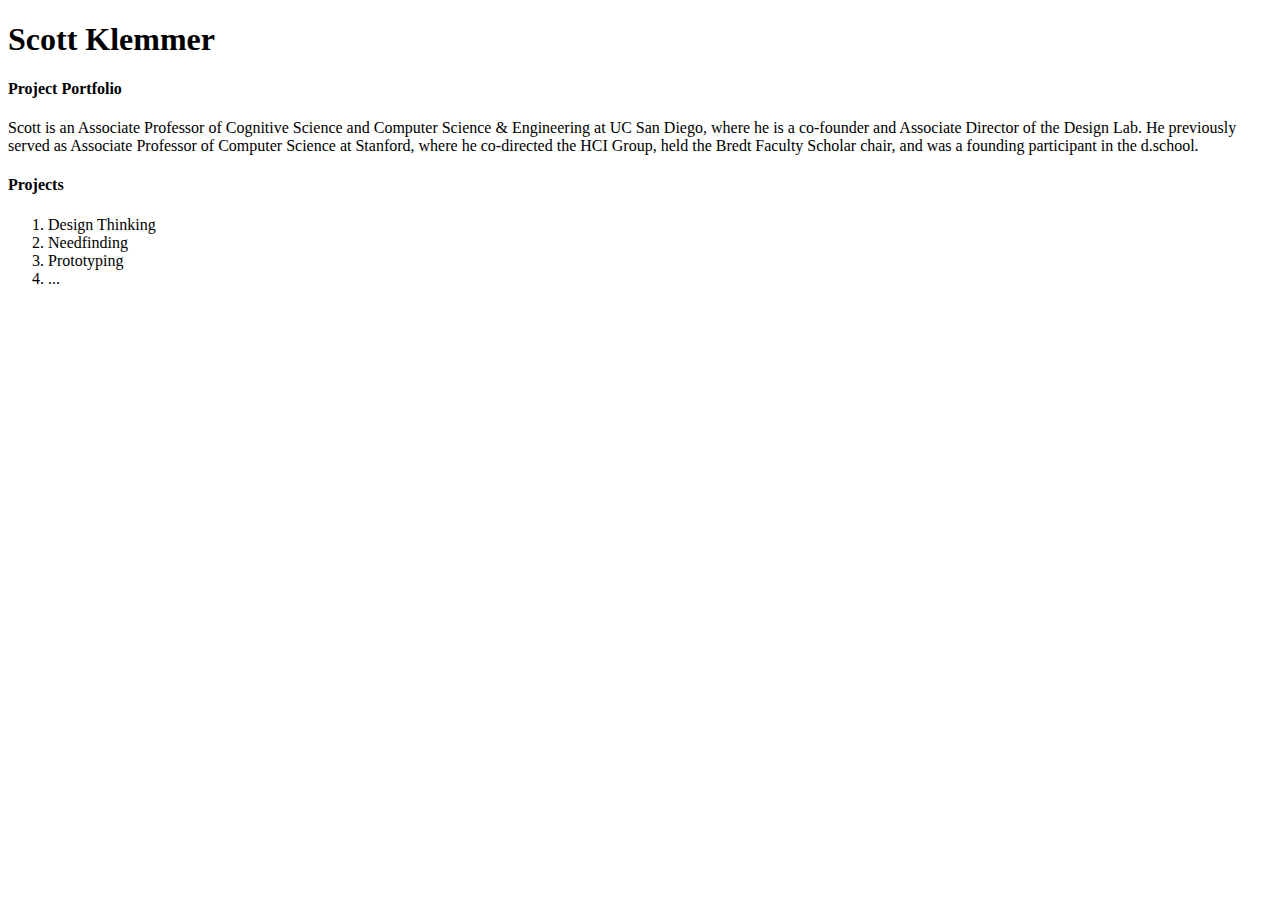
<file: index.html>
<!doctype html>

<html>
<head>
	<meta charset="utf-8">
	<title>HCI Project Portfolio</title>
</head>

<body>
	<!-- this is a comment in HTML -->
	<h1>Scott Klemmer</h1> <!-- h1 through h5 are headers. The higher the number, the smaller the header -->
	<h4>Project Portfolio</h4>

	<!-- p means paragraph -->
	<p>Scott is an Associate Professor of Cognitive Science and Computer Science & Engineering at UC San Diego, where he is a co-founder and Associate Director of the Design Lab. He previously served as Associate Professor of Computer Science at Stanford, where he co-directed the HCI Group, held the Bredt Faculty Scholar chair, and was a founding participant in the d.school. </p>

	<h4>Projects</h4>
	<ol>
		<li>Design Thinking</li>
		<li>Needfinding</li>
		<li>Prototyping</li>
		<li>...</li>
	</ol>
</body>
</html>
</file>
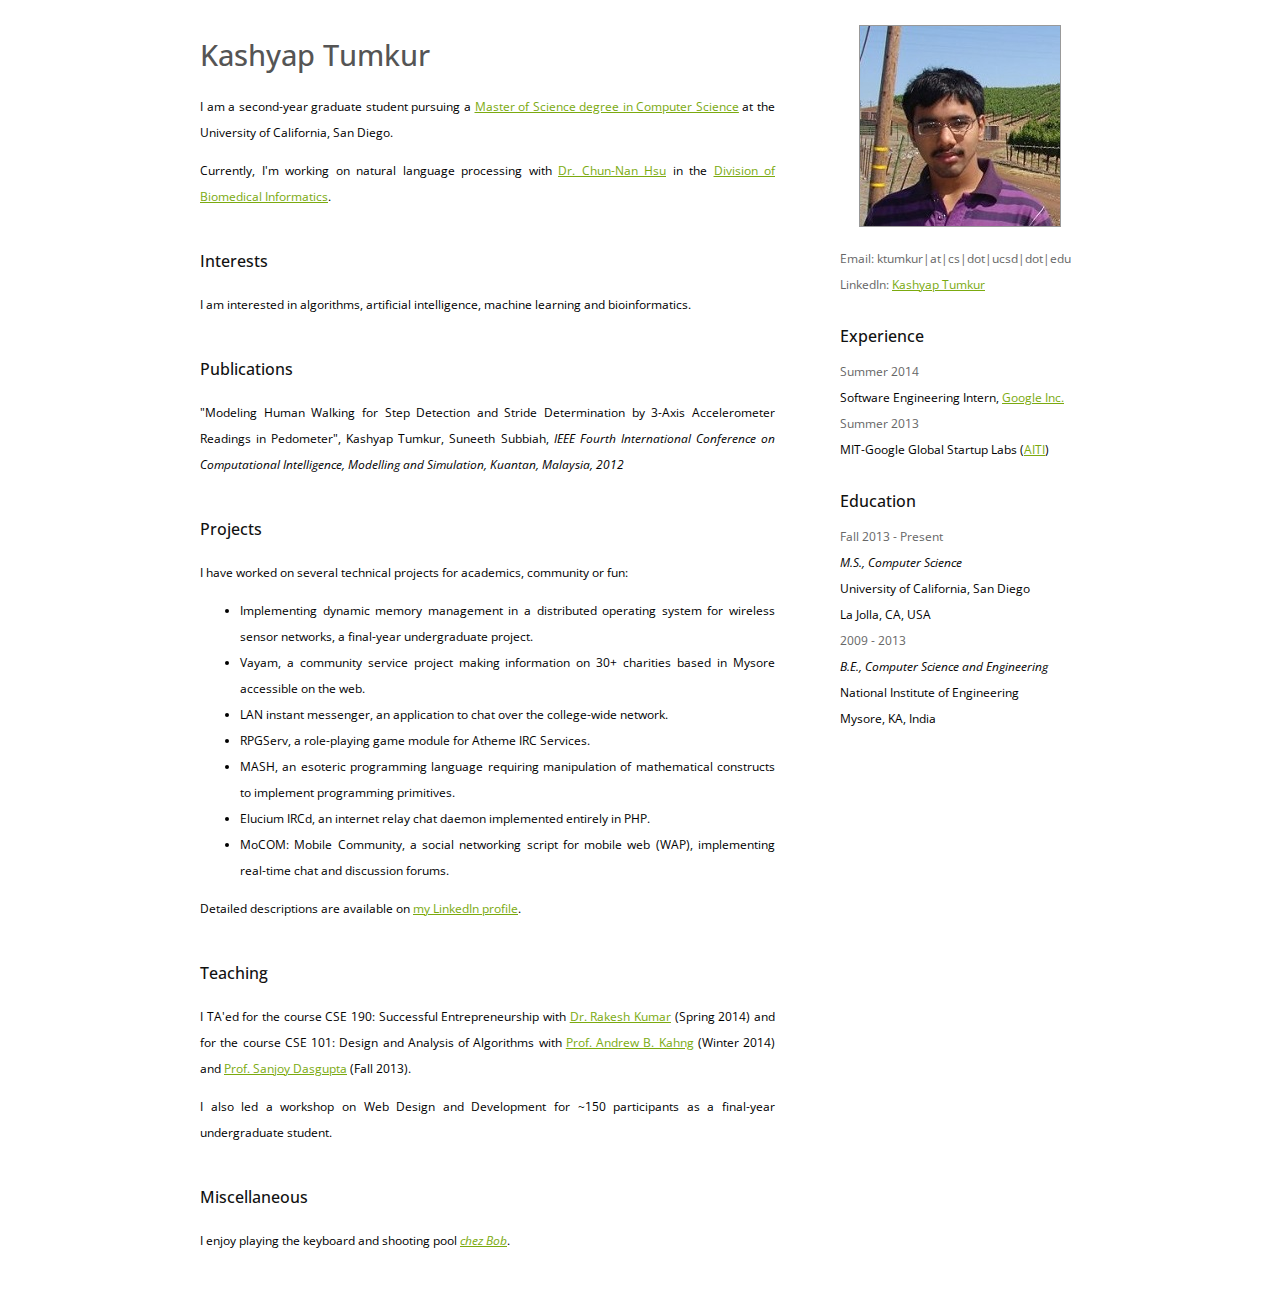
<file: static/index.html>
<!DOCTYPE html PUBLIC "-//W3C//DTD XHTML 1.0 Strict//EN" "http://www.w3.org/TR/xhtml1/DTD/xhtml1-strict.dtd">
<html xmlns="http://www.w3.org/1999/xhtml">

<head>
<meta http-equiv="content-type" content="text/html; charset=utf-8" />
<title>Kashyap Tumkur - Department of CSE, UCSD</title>
<meta name="keywords" content="" />
<meta name="description" content="" />
<link href="./include/stylesheet.css" rel="stylesheet" type="text/css" />
</head>

<script>
  (function(i,s,o,g,r,a,m){i['GoogleAnalyticsObject']=r;i[r]=i[r]||function(){
  (i[r].q=i[r].q||[]).push(arguments)},i[r].l=1*new Date();a=s.createElement(o),m=s.getElementsByTagName(o)[0];a.async=1;a.src=g;m.parentNode.insertBefore(a,m)
  })(window,document,'script','//www.google-analytics.com/analytics.js','ga');

  ga('create', 'UA-46071789-1', 'ucsd.edu');
  ga('send', 'pageview');

</script>

<body>

<!-- Main -->
<div id="main">
	<!-- Content -->
	<div id="content">
		<div class="section">
			<h1 class="title">Kashyap Tumkur</h1>
			<div class="matter">
				<p>I am a second-year graduate student pursuing a <a href="http://cse.ucsd.edu/node/58#MS_Computer_Science" target="_blank">Master of Science degree in Computer Science</a> at the University of California, San Diego.</p>
				<p>Currently, I'm working on natural language processing with <a href="http://healthsciences.ucsd.edu/som/medicine/divisions/dbmi/people/faculty/Pages/chun-nan-hsu.aspx">Dr. Chun-Nan Hsu</a> in the <a href="http://healthsciences.ucsd.edu/som/medicine/divisions/dbmi/pages/default.aspx">Division of Biomedical Informatics</a>.
			</div>
		</div>
		<div class="section">
			<h2 class="title">Interests</h2>
			<div class="matter">
				<p>I am interested in algorithms, artificial intelligence, machine learning and bioinformatics.</p>
			</div>
		</div>
		<div class="section">
			<h2 class="title">Publications</h2>
			<div class="matter">
				<p>"Modeling Human Walking for Step Detection and Stride Determination by 3-Axis Accelerometer Readings in Pedometer", Kashyap Tumkur, Suneeth Subbiah, <i>IEEE Fourth International Conference on Computational Intelligence, Modelling and Simulation, Kuantan, Malaysia, 2012</i></p>
			</div>
		</div>
		<div class="section">
			<h2 class="title">Projects</h2>
			<div class="matter">
				<p>I have worked on several technical projects for academics, community or fun:</p>
					<ul>
						<li>Implementing dynamic memory management in a distributed operating system for wireless sensor networks, a final-year undergraduate project.</li>
						<li>Vayam, a community service project making information on 30+ charities based in Mysore accessible on the web.</li>
						<li>LAN instant messenger, an application to chat over the college-wide network.</li>
						<li>RPGServ, a role-playing game module for Atheme IRC Services.</li>
						<li>MASH, an esoteric programming language requiring manipulation of mathematical constructs to implement programming primitives.</li>
						<li>Elucium IRCd, an internet relay chat daemon implemented entirely in PHP.</li>
						<li>MoCOM: Mobile Community, a social networking script for mobile web (WAP), implementing real-time chat and discussion forums.</li>
					</ul>
				<p>Detailed descriptions are available on <a href="http://www.linkedin.com/in/KashyapTumkur" target="_blank">my LinkedIn profile</a>.</p>
			</div>
		</div>
		<div class="section">
			<h2 class="title">Teaching</h2>
			<div class="matter">
			<p>I TA'ed for the course CSE 190: Successful Entrepreneurship with <a href="http://www.jacobsschool.ucsd.edu/vonliebig/about/about_team/RKumar.shtml">Dr. Rakesh Kumar</a> (Spring 2014) and for the course CSE 101: Design and Analysis of Algorithms with <a href="http://vlsicad.ucsd.edu/~abk/" target="_blank">Prof. Andrew B. Kahng</a> (Winter 2014) and <a href="http://cseweb.ucsd.edu/~dasgupta/">Prof. Sanjoy Dasgupta</a> (Fall 2013).</p>
				<p>I also led a workshop on Web Design and Development for ~150 participants as a final-year undergraduate student.</p>
			</div>
		</div>
		<div class="section">
			<h2 class="title">Miscellaneous</h2>
			<div class="matter">
				<p>I enjoy playing the keyboard and shooting pool <i><a href="http://cse-gsa.eng.ucsd.edu/grad-student-lounge" target="_blank">chez Bob</a></i>.</p>
			</div>
		</div>
	</div>
	
	<!-- Sidebar -->
	<div id="sidebar">
		<ul>
			<li id="bio">
				<img src="./include/Kashyap.jpg" alt="Kashyap Tumkur" />
				<p align="left">
					Email: ktumkur|at|cs|dot|ucsd|dot|edu<br />
					LinkedIn: <a href="http://www.linkedin.com/in/KashyapTumkur" target="_blank">Kashyap Tumkur</a><br/>
					<!-- Office Hours (CSE 101): Tue 10AM - 12PM<br/>@ EBU3B B260A<br /> -->
				</p>
			</li>
			<li>
				<h2>Experience</h2>
				<ul>
					<li class="title">Summer 2014</li>
					<li>Software Engineering Intern, <a href="https://www.google.com/about/company/">Google Inc.</a></li>
					<li class="title">Summer 2013</li>
					<li>MIT-Google Global Startup Labs (<a href="http://aiti.mit.edu/program/india-bms-summer-2013/" target="_blank">AITI</a>)</a></li>
				</ul>
			</li>
			<li>
				<h2>Education</h2>
				<ul>
					<li class="title">Fall 2013 - Present</li>
					<li><i>M.S., Computer Science</i></li>
					<li>University of California, San Diego</li>
					<li>La Jolla, CA, USA</li>
					<li class="title">2009 - 2013</li>
					<li><i>B.E., Computer Science and Engineering</i></li>
					<li>National Institute of Engineering</li>
					<li>Mysore, KA, India</li>
				</ul>
			</li>
		</ul>
	</div>
	
	<div style="clear: both;">&nbsp;</div>
	
</div>

</body>

</html>
</file>
<file: static/include/stylesheet.css>
/* Global */

@import url(http://fonts.googleapis.com/css?family=Open+Sans:300italic,400italic,300,400);

body {
	margin: 25px 0 0 0;
	padding: 0;
	font-family: "Open Sans", sans-serif;
    font-size: .14in;
    background: #fff;
    font-weight: 400;
    color: #000;
}

h1, h2, h3 {
	margin: 0;
	font-weight: normal;
	color: #3E3E3E;
}

h1 {
	font-size: .3in;
	color: #555; 
	margin-top: 0.1in;
	margin-bottom: 0.2in;
	font-weight: 500;
}

h2 {
	font-size: .17in;
	color: #111;
	font-weight: 500;
}

p, ul, ol {
	margin: 0 0 1em 0;
	text-align: justify;
	line-height: 26px;
	font-size: 12px;
}

a:link {
	color: #7BAA0F;
}

a:hover, a:active {
	text-decoration: none;
	color: #003448;
}

a:visited {
	color: #333333;
}

/* Main */

#main {
	width: 880px;
	margin: 0 auto;
}

/* Content */

#content {
	float: left;
	width: 575px;
}

#content .section {
	margin-bottom: 40px;
}

#content .section .title {
	margin-bottom: 15px;
	padding-bottom: 5px;
}

#content .section .matter {
}

/* Sidebar */

#sidebar {
	float: right;
	width: 240px;
	margin: 0px 0 0 0;
}

#sidebar ul {
	margin: 0;
	padding: 0;
	list-style: none;
}

#sidebar li {
	margin-bottom: 25px;
}

#sidebar li ul {
}

#sidebar li li {
	margin: 0;
}

#sidebar li .title {
	color: #666;
}

#sidebar h2 {
	margin-bottom: 10px;
	font-size: 16px;
}

#sidebar #bio {
	text-align: center;
	color: #666;
}

#sidebar #bio img {
	border: 1px solid #999;
	margin-bottom: 10px;
}
</file>
